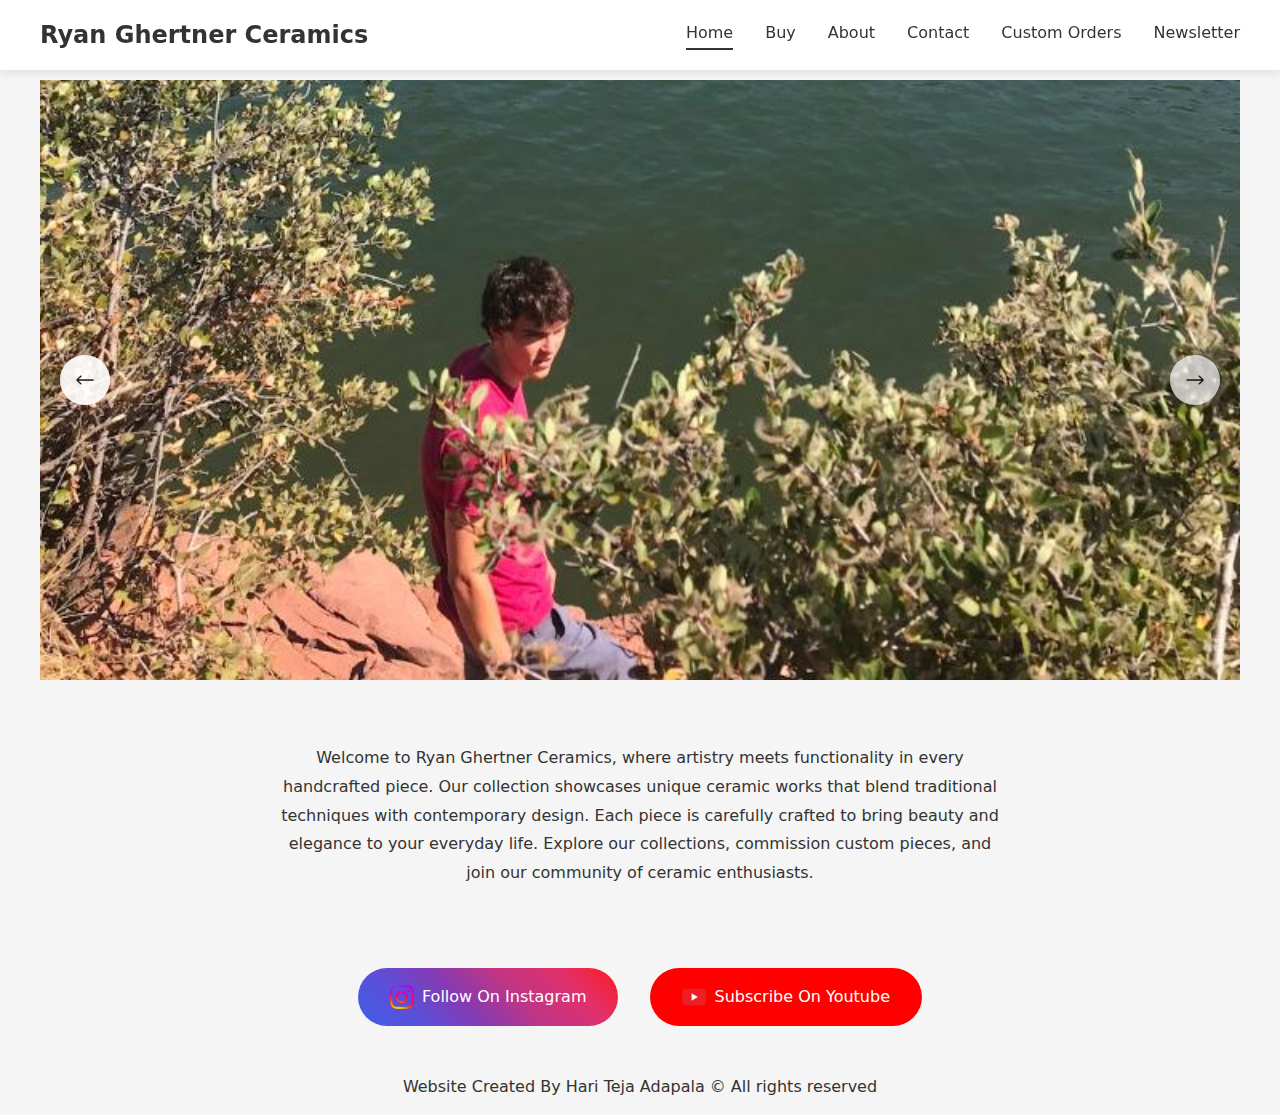
<file: index.html>
<!DOCTYPE html>
<html lang="en">
<head>
    <meta charset="UTF-8">
    <meta name="viewport" content="width=device-width, initial-scale=1.0">
    <title>Ryan Ghertner Ceramics</title>
    <link rel="icon" type="image/png" href="Bowls.jpg"> 
    <link rel="stylesheet" href="styles.css">
    <script src="https://cdnjs.cloudflare.com/ajax/libs/gsap/3.12.0/gsap.min.js"></script>
</head>
<body>
    <!-- Navigation -->
    <div class="nav-container">
        <nav>
            <a href="index.html" class="logo">Ryan Ghertner Ceramics</a>
            <div class="nav-links">
                <a href="index.html" class="active">Home</a>
                <a href="buy.html">Buy</a>
                <a href="about.html">About</a>
                <a href="contact.html">Contact</a>
                <a href="custom.html">Custom Orders</a>
                <a href="newsletter.html">Newsletter</a>
            </div>
        </nav>
    </div>

    <!-- Main Content -->
    <main>
        <!-- Image Carousel -->
        <div class="carousel-container">
            <button class="carousel-button prev">&#10094;</button>
            <div class="carousel">
                <img src="home10.jpg" alt="Ceramic Work 1" class="carousel-image active">
                <img src="home14.jpg" alt="Ceramic Work 2" class="carousel-image">
                <img src="home13.png" alt="Ceramic Work 3" class="carousel-image">
                <img src="home4.jpg" alt="Ceramic Work 4" class="carousel-image">
                <img src="home11.jpg" alt="Ceramic Work 5" class="carousel-image">
            </div>
            <button class="carousel-button prev">
                <img src="arrow_back_left_icon.png" alt="Previous" class="arrow-icon">
            </button>
            <button class="carousel-button next">
                <img src="arrow_next_right_icon.png" alt="Next" class="arrow-icon">
            </button>
        </div>

        <!-- Website Description -->
        <section class="description-section">
            <p>Welcome to Ryan Ghertner Ceramics, where artistry meets functionality in every handcrafted piece. Our collection showcases unique ceramic works that blend traditional techniques with contemporary design. Each piece is carefully crafted to bring beauty and elegance to your everyday life. Explore our collections, commission custom pieces, and join our community of ceramic enthusiasts.</p>
        </section>

        <!-- Social Media Links -->
        <div class="social-links">
            <a href="https://www.instagram.com/ryanghertner/" target="_blank" rel="noopener noreferrer" class="social-button instagram">
                <img src="instagram logo_icon.png" alt="Instagram Icon">
                Follow On Instagram
            </a>
            <a href="https://www.youtube.com/@ryanghertner" target="_blank" rel="noopener noreferrer" class="social-button youtube">
                <img src="youtube logo_icon.png" alt="YouTube Icon">
                Subscribe On Youtube
            </a>
        </div>
    </main>

    <style>
        /* Carousel Styles */
        .carousel-container {
            position: relative;
            max-width: 1200px;
            margin: 80px auto 2rem;
            height: 600px;
            overflow: hidden;
        }

        .carousel {
            width: 100%;
            height: 100%;
            position: relative;
        }

        .carousel-image {
            position: absolute;
            width: 100%;
            height: 100%;
            object-fit: cover;
            opacity: 0;
            transition: opacity 1s ease-in-out;
        }

        .carousel-image.active {
            opacity: 1;
        }

        .carousel-button {
            position: absolute;
            top: 50%;
            transform: translateY(-50%);
            background: rgba(255, 255, 255, 0.7);
            border: none;
            width: 50px;
            height: 50px;
            border-radius: 50%;
            font-size: 24px;
            cursor: pointer;
            z-index: 2;
            transition: background-color 0.3s ease;
        }

        .carousel-button:hover {
            background: rgba(255, 255, 255, 0.9);
        }

        .prev {
            left: 20px;
        }

        .next {
            right: 20px;
        }

        /* Description Section */
        .description-section {
            max-width: 800px;
            margin: 2rem auto;
            padding: 2rem;
            text-align: center;
            line-height: 1.8;
            color: #333;
        }

        /* Social Media Buttons */
        .social-links {
            display: flex;
            justify-content: center;
            gap: 2rem;
            margin: 3rem auto;
            padding: 0 1rem;
        }

        .social-button {
            display: flex;
            align-items: center;
            gap: 0.5rem;
            padding: 1rem 2rem;
            border-radius: 30px;
            text-decoration: none;
            color: white;
            font-weight: 500;
            transition: transform 0.3s ease;
        }

        .social-button:hover {
            transform: translateY(-2px);
        }

        .instagram {
            background: linear-gradient(45deg, #405DE6, #5851DB, #833AB4, #C13584, #E1306C, #FD1D1D);
        }

        .youtube {
            background: #FF0000;
        }

        .social-button img {
            width: 24px;
            height: 24px;
        }

        @media (max-width: 768px) {
            .carousel-container {
                height: 400px;
                margin: 60px auto 1rem;
            }

            .social-links {
                flex-direction: column;
                align-items: center;
            }
        }
    </style>

    <script>
        document.addEventListener('DOMContentLoaded', function() {
            const carousel = document.querySelector('.carousel');
            const images = document.querySelectorAll('.carousel-image');
            const prevButton = document.querySelector('.prev');
            const nextButton = document.querySelector('.next');
            let currentIndex = 0;
            let intervalId;

            // Function to show specific image
            function showImage(index) {
                images.forEach(img => img.classList.remove('active'));
                currentIndex = (index + images.length) % images.length;
                images[currentIndex].classList.add('active');
            }

            // Next button click
            nextButton.addEventListener('click', () => {
                showImage(currentIndex + 1);
                resetTimer();
            });

            // Previous button click
            prevButton.addEventListener('click', () => {
                showImage(currentIndex - 1);
                resetTimer();
            });

            // Auto-advance slides
            function startTimer() {
                intervalId = setInterval(() => {
                    showImage(currentIndex + 1);
                }, 5000); // Change image every 5 minutes (300000)
            }

            function resetTimer() {
                clearInterval(intervalId);
                startTimer();
            }

            // Start the carousel
            startTimer();
        });
    </script>
</body>
</html>

<!-- Footer -->
<footer>
    <p class="centered-footer">Website Created By Hari Teja Adapala &copy; All rights reserved</p>
</footer>
</body>
</html>
</file>
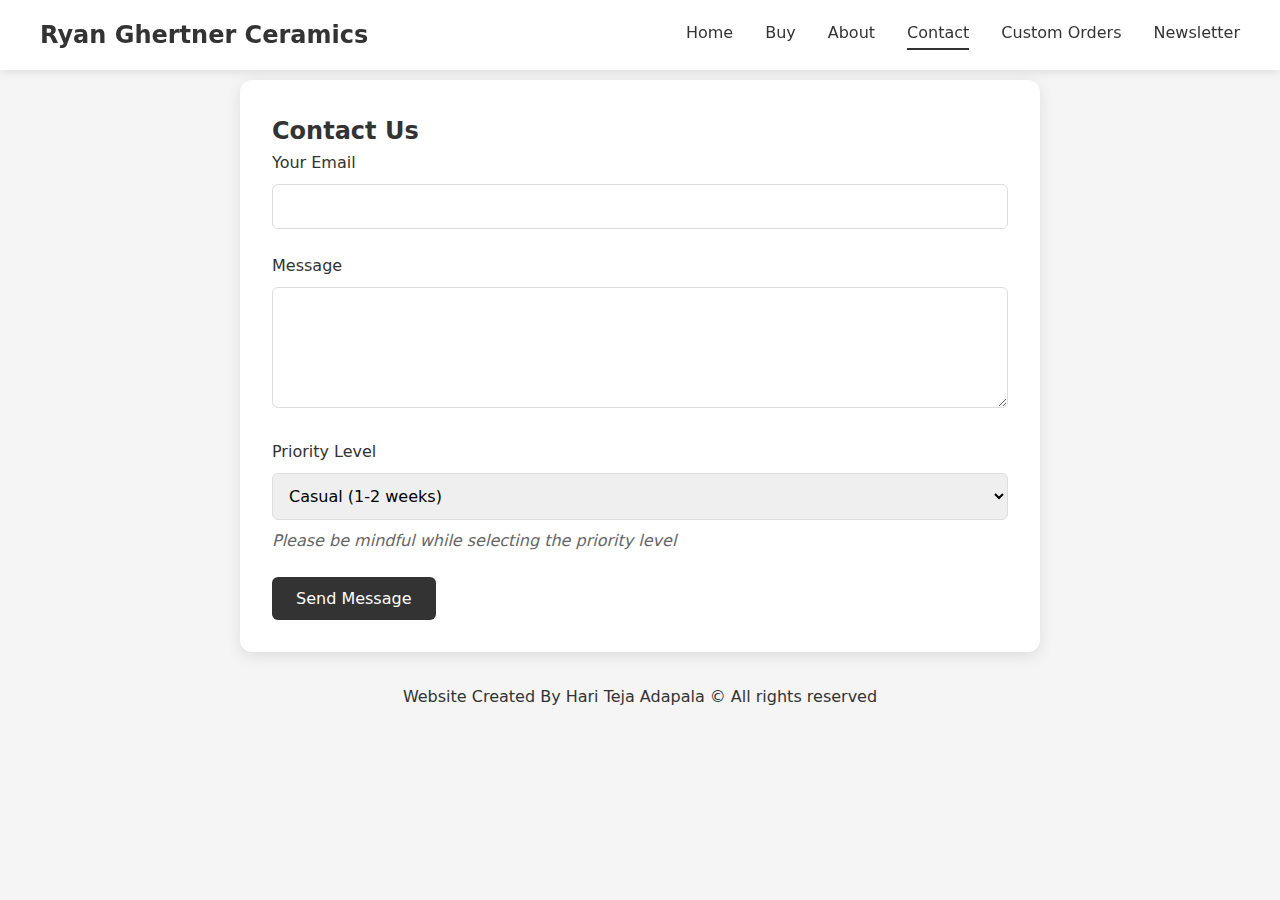
<file: contact.html>
<!DOCTYPE html>
<html lang="en">
<head>
    <meta charset="UTF-8">
    <meta name="viewport" content="width=device-width, initial-scale=1.0">
    <title>Contact - Ryan Ghertner Ceramics</title>
    <link rel="icon" type="image/png" href="Bowls.jpg"> 
    <link rel="stylesheet" href="styles.css">
</head>
<body>
    <div class="nav-container">
        <nav>
            <a href="index.html" class="logo">Ryan Ghertner Ceramics</a>
            <div class="nav-links">
                <a href="index.html">Home</a>
                <a href="buy.html">Buy</a>
                <a href="about.html">About</a>
                <a href="contact.html" class="active">Contact</a>
                <a href="custom_orders.html">Custom Orders</a>
                <a href="newsletter.html">Newsletter</a>
            </div>
        </nav>
    </div>
    <main>
        <section class="contact-section">
            <div class="form-container">
                <h2>Contact Us</h2>
                <form id="contact-form">
                    <div class="form-group">
                        <label for="email">Your Email</label>
                        <input type="email" id="email" name="email" required>
                    </div>
                    <div class="form-group">
                        <label for="message">Message</label>
                        <textarea id="message" name="message" rows="5" required></textarea>
                    </div>
                    <div class="form-group">
                        <label for="priority">Priority Level</label>
                        <select id="priority" name="priority" required>
                            <option value="casual">Casual (1-2 weeks)</option>
                            <option value="normal">Normal (1-5 days)</option>
                            <option value="urgent">Urgent (1-2 days)</option>
                        </select>
                        <p class="priority-notice">Please be mindful while selecting the priority level</p>
                    </div>
                    <button type="submit" class="submit-button">Send Message</button>
                </form>
            </div>
        </section>
    </main>

    <!-- Footer -->
   <footer>
    <p class="centered-footer">Website Created By Hari Teja Adapala &copy; All rights reserved</p>
</footer>
</body>
</html>
</file>
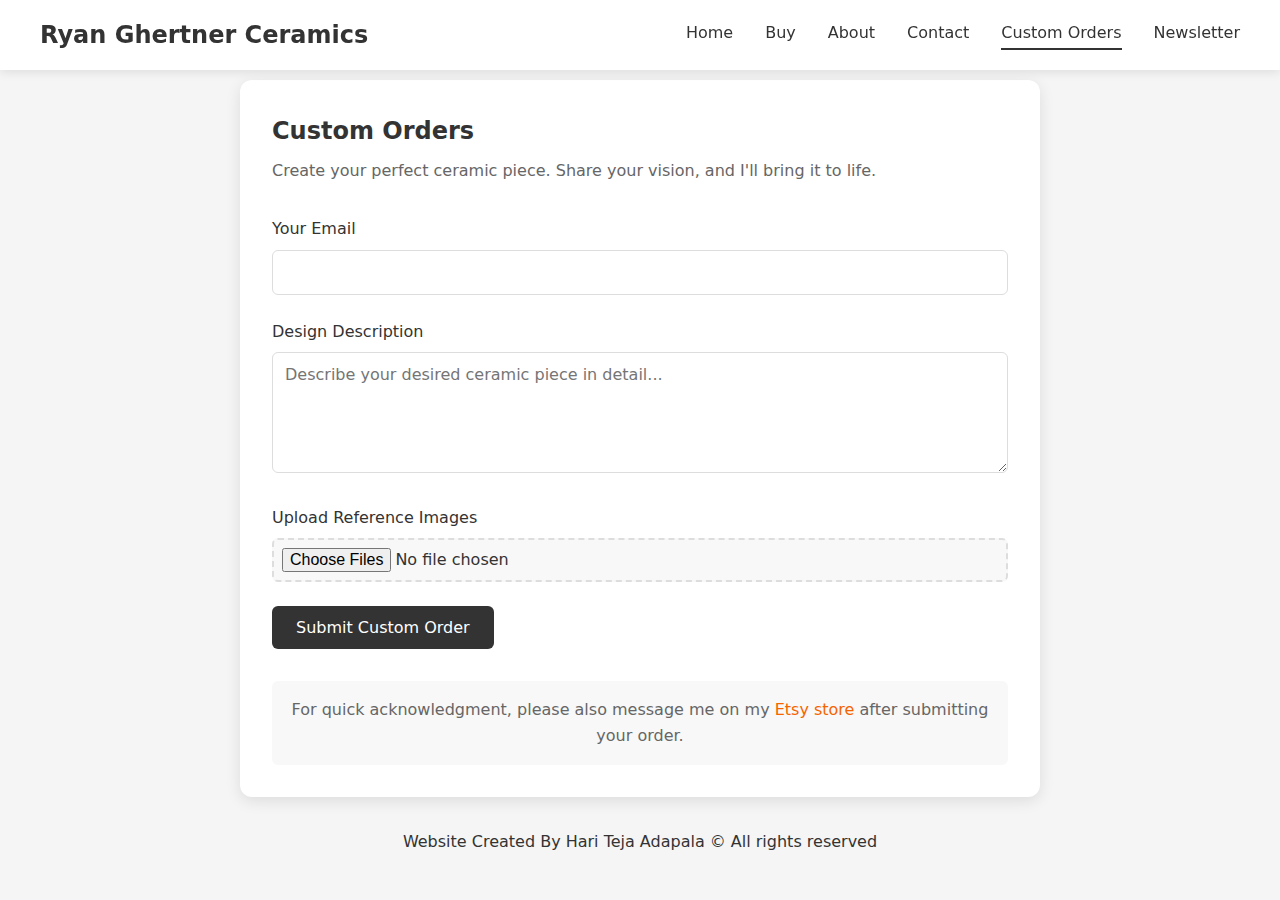
<file: custom_orders.html>
<!DOCTYPE html>
<html lang="en">
<head>
    <meta charset="UTF-8">
    <meta name="viewport" content="width=device-width, initial-scale=1.0">
    <title>Custom Orders - Ryan Ghertner Ceramics</title>
    <link rel="icon" type="image/png" href="Bowls.jpg"> 
    <link rel="stylesheet" href="styles.css">
</head>
<body>
    <div class="nav-container">
        <nav>
            <a href="index.html" class="logo">Ryan Ghertner Ceramics</a>
            <div class="nav-links">
                <a href="index.html">Home</a>
                <a href="buy.html">Buy</a>
                <a href="about.html">About</a>
                <a href="contact.html">Contact</a>
                <a href="custom_orders.html" class="active">Custom Orders</a>
                <a href="newsletter.html">Newsletter</a>
            </div>
        </nav>
    </div>
    <main>
        <section class="custom-section">
            <div class="form-container">
                <h2>Custom Orders</h2>
                <p class="custom-intro">Create your perfect ceramic piece. Share your vision, and I'll bring it to life.</p>
                <form id="custom-form" action="mailto:ryanghertner@gmail.com" method="POST" enctype="multipart/form-data">
                    <div class="form-group">
                        <label for="custom-email">Your Email</label>
                        <input type="email" id="custom-email" name="email" required>
                    </div>
                    <div class="form-group">
                        <label for="design-description">Design Description</label>
                        <textarea id="design-description" name="description" rows="5" required 
                            placeholder="Describe your desired ceramic piece in detail..."></textarea>
                    </div>
                    <div class="form-group">
                        <label for="reference-photos">Upload Reference Images</label>
                        <input type="file" id="reference-photos" name="photos" multiple accept="image/*">
                    </div>
                    <button type="submit" class="submit-button">Submit Custom Order</button>
                    <p class="etsy-notice">
                        For quick acknowledgment, please also message me on my 
                        <a href="https://www.etsy.com/shop/RyanGhertner" target="_blank" rel="noopener noreferrer" class="etsy-link">Etsy store</a>
                        after submitting your order.
                    </p>
                </form>
            </div>
        </section>
    </main>

    <!-- Footer -->
   <footer>
    <p class="centered-footer">Website Created By Hari Teja Adapala &copy; All rights reserved</p>
</footer>
</body>
</html>
</file>
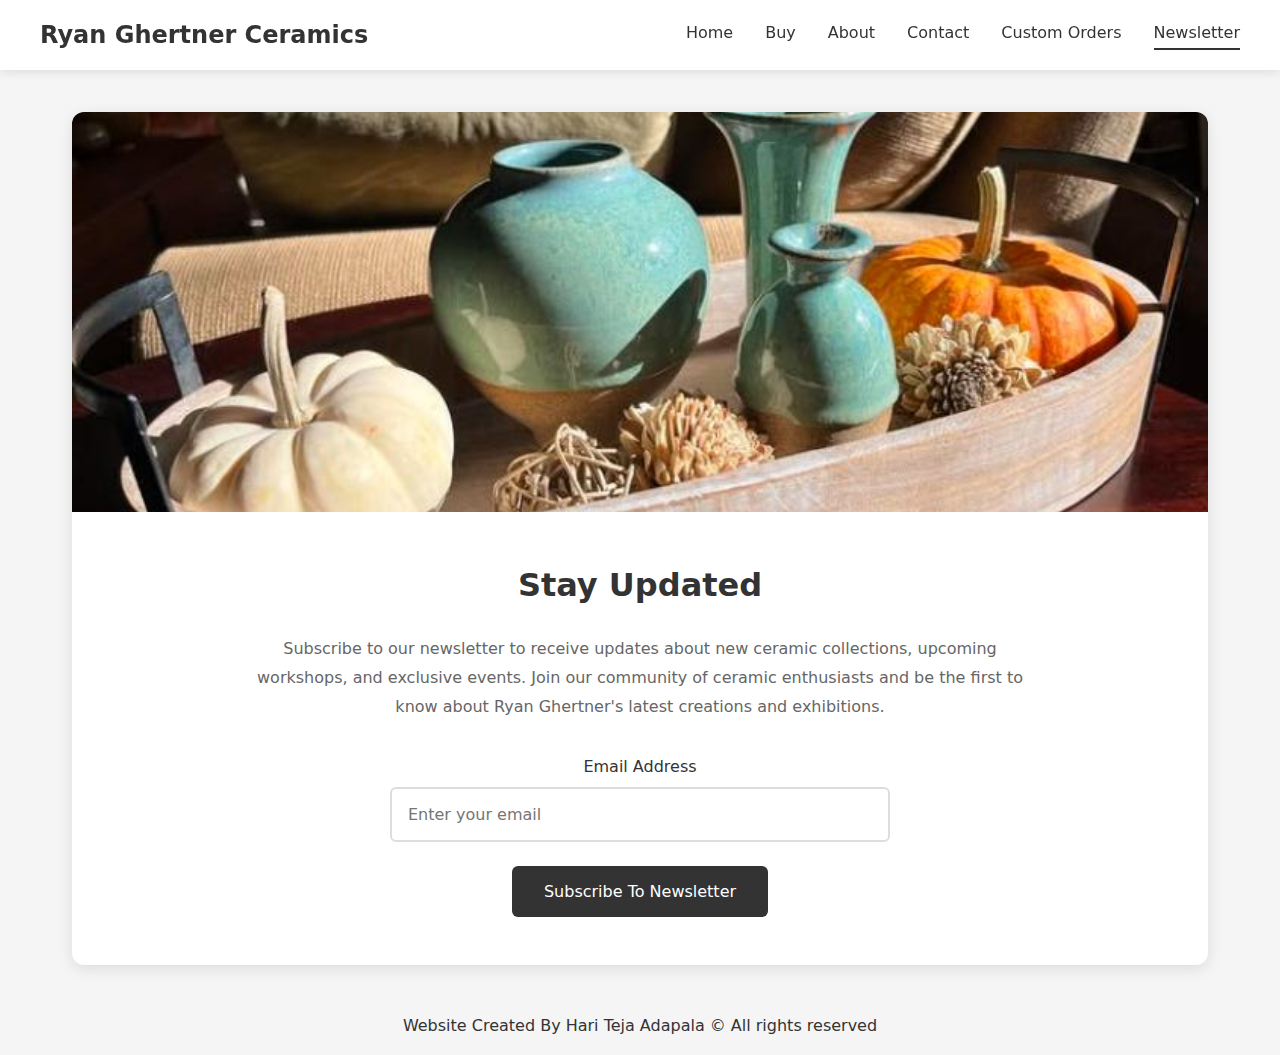
<file: newsletter.html>
<!DOCTYPE html>
<html lang="en">
<head>
    <meta charset="UTF-8">
    <meta name="viewport" content="width=device-width, initial-scale=1.0">
    <title>Newsletter - Ryan Ghertner Ceramics</title>
    <link rel="icon" type="image/png" href="Bowls.jpg"> 
    <link rel="stylesheet" href="styles.css">
    <script src="https://cdnjs.cloudflare.com/ajax/libs/gsap/3.12.0/gsap.min.js"></script>
</head>
<body>
    <!-- Navigation -->
    <div class="nav-container">
        <nav>
            <a href="index.html" class="logo">Ryan Ghertner Ceramics</a>
            <div class="nav-links">
                <a href="index.html">Home</a>
                <a href="buy.html">Buy</a>
                <a href="about.html">About</a>
                <a href="contact.html">Contact</a>
                <a href="custom_orders.html">Custom Orders</a>
                <a href="newsletter.html" class="active">Newsletter</a>
            </div>
        </nav>
    </div>

    <!-- Main Content -->
    <main>
        <section class="newsletter-section">
            <div class="newsletter-container">
                <div class="newsletter-image">
                    <img src="aboutpagepic.jpg" alt="Ceramic Workshop" class="featured-image">
                </div>
                <div class="newsletter-content">
                    <h2>Stay Updated</h2>
                    <p>Subscribe to our newsletter to receive updates about new ceramic collections, upcoming workshops, and exclusive events. Join our community of ceramic enthusiasts and be the first to know about Ryan Ghertner's latest creations and exhibitions.</p>
                    <form id="newsletter-form" class="newsletter-form">
                        <div class="form-group">
                            <label for="newsletter-email">Email Address</label>
                            <input type="email" id="newsletter-email" name="email" required 
                                   placeholder="Enter your email">
                        </div>
                        <button type="submit" class="subscribe-button">Subscribe To Newsletter</button>
                    </form>
                    <div id="subscription-message" class="subscription-message"></div>
                </div>
            </div>
        </section>
    </main>

    <script>
        document.addEventListener('DOMContentLoaded', function() {
            const newsletterForm = document.getElementById('newsletter-form');
            const messageDiv = document.getElementById('subscription-message');

            if (newsletterForm) {
                newsletterForm.addEventListener('submit', function(e) {
                    e.preventDefault();
                    
                    const email = document.getElementById('newsletter-email').value;
                    
                    // Here you would typically send this to your server
                    // For now, we'll just show a success message
                    showMessage('Thank you for subscribing to our newsletter!', 'success');
                    newsletterForm.reset();
                });
            }

            function showMessage(message, type = 'success') {
                messageDiv.textContent = message;
                messageDiv.className = `subscription-message ${type}`;
                messageDiv.style.display = 'block';
                
                setTimeout(() => {
                    messageDiv.style.opacity = '0';
                    setTimeout(() => {
                        messageDiv.style.display = 'none';
                        messageDiv.style.opacity = '1';
                    }, 500);
                }, 3000);
            }
        });
    </script>

    <style>
        /* Additional styles specific to newsletter page */
        .newsletter-section {
            padding: 2rem;
            max-width: 1200px;
            margin: 80px auto 0;
        }

        .newsletter-container {
            background: white;
            border-radius: 12px;
            overflow: hidden;
            box-shadow: 0 4px 15px rgba(0, 0, 0, 0.1);
        }

        .newsletter-image {
            width: 100%;
            height: 400px;
            overflow: hidden;
        }

        .featured-image {
            width: 100%;
            height: 100%;
            object-fit: cover;
            transition: transform 0.3s ease;
        }

        .featured-image:hover {
            transform: scale(1.05);
        }

        .newsletter-content {
            padding: 3rem 2rem;
            text-align: center;
        }

        .newsletter-content h2 {
            margin-bottom: 1.5rem;
            font-size: 2rem;
            color: #333;
        }

        .newsletter-content p {
            max-width: 800px;
            margin: 0 auto 2rem;
            color: #666;
            line-height: 1.8;
        }

        .newsletter-form {
            max-width: 500px;
            margin: 0 auto;
        }

        .newsletter-form .form-group {
            margin-bottom: 1.5rem;
        }

        .newsletter-form input[type="email"] {
            width: 100%;
            padding: 1rem;
            border: 2px solid #ddd;
            border-radius: 6px;
            font-size: 1rem;
            transition: border-color 0.3s ease;
        }

        .newsletter-form input[type="email"]:focus {
            outline: none;
            border-color: #333;
        }

        .subscribe-button {
            background: #333;
            color: white;
            padding: 1rem 2rem;
            border: none;
            border-radius: 6px;
            font-size: 1rem;
            cursor: pointer;
            transition: background-color 0.3s ease, transform 0.3s ease;
        }

        .subscribe-button:hover {
            background: #555;
            transform: translateY(-2px);
        }

        .subscription-message {
            margin-top: 1rem;
            padding: 1rem;
            border-radius: 6px;
            display: none;
            transition: opacity 0.5s ease;
        }

        .subscription-message.success {
            background: #4CAF50;
            color: white;
        }

        .subscription-message.error {
            background: #f44336;
            color: white;
        }

        /* Responsive Design */
        @media (max-width: 768px) {
            .newsletter-section {
                padding: 1rem;
            }
            
            .newsletter-image {
                height: 300px;
            }
            
            .newsletter-content {
                padding: 2rem 1rem;
            }
        }
    </style>
    <!-- Footer -->
   <footer>
    <p class="centered-footer">Website Created By Hari Teja Adapala &copy; All rights reserved</p>
</footer>
</body>
</html>
</file>
<file: styles.css>
/* General Reset */
* {
    margin: 0;
    padding: 0;
    box-sizing: border-box;
    font-family: system-ui, -apple-system, sans-serif;
}

body {
    background-color: #f5f5f5;
    color: #333;
    line-height: 1.6;
}

/* Navigation */
.nav-container {
    background: rgba(255, 255, 255, 0.95);
    -webkit-backdrop-filter: blur(10px);
    backdrop-filter: blur(10px);
    @supports not (backdrop-filter: blur(10px)) {
        background: rgba(255, 255, 255, 0.98);
    }
    position: fixed;
    width: 100%;
    top: 0;
    z-index: 1000;
    padding: 1rem;
    box-shadow: 0 2px 10px rgba(0, 0, 0, 0.1);
}

nav {
    max-width: 1200px;
    margin: 0 auto;
    display: flex;
    justify-content: space-between;
    align-items: center;
}

.logo {
    font-size: 1.5rem;
    font-weight: bold;
    color: #333;
    text-decoration: none;
    transition: color 0.3s ease;
}

.nav-links {
    display: flex;
    gap: 2rem;
}

.nav-links a {
    color: #333;
    text-decoration: none;
    padding-bottom: 0.25rem;
    transition: all 0.3s ease;
    position: relative;
}

.nav-links a::after {
    content: '';
    position: absolute;
    width: 0;
    height: 2px;
    bottom: 0;
    left: 0;
    background-color: #333;
    transition: width 0.3s ease;
}

.nav-links a:hover::after,
.nav-links a.active::after {
    width: 100%;
}

/* Main Content */
section {
    margin-top: 80px;
}

/* Home Page */
.social-links {
    display: flex;
    justify-content: center;
    padding: 2rem 0;
}

.instagram-link {
    display: flex;
    align-items: center;
    gap: 0.5rem;
    padding: 0.75rem 1.5rem;
    background: white;
    border-radius: 30px;
    color: #333;
    text-decoration: none;
    font-weight: 500;
    transition: transform 0.3s ease, box-shadow 0.3s ease;
    box-shadow: 0 2px 10px rgba(0, 0, 0, 0.1);
}

.instagram-link:hover {
    transform: translateY(-2px);
    box-shadow: 0 4px 15px rgba(0, 0, 0, 0.15);
}

.home-grid {
    display: grid;
    grid-template-columns: repeat(auto-fit, minmax(300px, 1fr));
    gap: 2rem;
    padding: 2rem;
    max-width: 1200px;
    margin: 0 auto;
}

.ceramic-card {
    background: white;
    border-radius: 12px;
    overflow: hidden;
    box-shadow: 0 4px 15px rgba(0, 0, 0, 0.1);
    transition: transform 0.3s ease;
}

.ceramic-card:hover {
    transform: translateY(-5px);
}

.ceramic-card img {
    width: 100%;
    height: 300px;
    object-fit: cover;
}

.ceramic-info {
    padding: 1.5rem;
}

/* Buy Page */
.buy-container {
    position: relative;
    height: calc(100vh - 80px);
    width: 100%;
    overflow: hidden;
}

.background-video {
    position: absolute;
    top: 0;
    left: 0;
    width: 100%;
    height: 100%;
    object-fit: cover;
}

.video-overlay {
    position: absolute;
    top: 0;
    left: 0;
    width: 100%;
    height: 100%;
    background: rgba(255, 255, 255, 0.2);
    -webkit-backdrop-filter: blur(10px);
    backdrop-filter: blur(10px);
    @supports not (backdrop-filter: blur(10px)) {
        background: rgba(255, 255, 255, 0.4);
    }
}

.buy-content {
    position: relative;
    z-index: 2;
    height: 100%;
    display: flex;
    flex-direction: column;
    justify-content: center;
    align-items: center;
    text-align: center;
    padding: 2rem;
}

.etsy-button {
    margin-top: 2rem;
    padding: 1rem 2.5rem;
    font-size: 1.2rem;
    color: white;
    background: #F56400;
    border: none;
    border-radius: 30px;
    cursor: pointer;
    text-decoration: none;
    transition: transform 0.3s ease, box-shadow 0.3s ease;
    box-shadow: 0 4px 15px rgba(245, 100, 0, 0.2);
}

.etsy-button:hover {
    transform: translateY(-2px);
    box-shadow: 0 6px 20px rgba(245, 100, 0, 0.3);
}

/* About Page */
.about-container {
    max-width: 1200px;
    margin: 0 auto;
    padding: 2rem;
}

.about-video {
    width: 100%;
    border-radius: 12px;
    margin-bottom: 2rem;
    box-shadow: 0 4px 15px rgba(0, 0, 0, 0.1);
}

.about-content {
    display: grid;
    grid-template-columns: repeat(2, 1fr);
    gap: 3rem;
}

.about-text {
    padding: 2rem;
    background: white;
    border-radius: 12px;
    box-shadow: 0 4px 15px rgba(0, 0, 0, 0.1);
}

.about-content img {
    width: 100%;
    border-radius: 12px;
    box-shadow: 0 4px 15px rgba(0, 0, 0, 0.1);
}

/* Forms (Contact & Custom Orders) */
.form-container {
    max-width: 800px;
    margin: 2rem auto;
    padding: 2rem;
    background: white;
    border-radius: 12px;
    box-shadow: 0 4px 15px rgba(0, 0, 0, 0.1);
}

.form-group {
    margin-bottom: 1.5rem;
}

label {
    display: block;
    margin-bottom: 0.5rem;
    font-weight: 500;
}

input, textarea, select {
    width: 100%;
    padding: 0.75rem;
    border: 1px solid #ddd;
    border-radius: 6px;
    font-size: 1rem;
    transition: border-color 0.3s ease;
}

input:focus, textarea:focus, select:focus {
    outline: none;
    border-color: #333;
}

button {
    background: #333;
    color: white;
    border: none;
    padding: 0.75rem 1.5rem;
    border-radius: 6px;
    cursor: pointer;
    font-size: 1rem;
    transition: background-color 0.3s ease;
}

button:hover {
    background: #555;
}

.priority-notice {
    margin-top: 0.5rem;
    color: #666;
    font-style: italic;
}

.custom-intro {
    margin-bottom: 2rem;
    text-align: center;
    color: #666;
}

.etsy-notice {
    margin-top: 2rem;
    text-align: center;
    color: #666;
    padding: 1rem;
    background: #f8f8f8;
    border-radius: 6px;
}

.etsy-notice a {
    color: #F56400;
    text-decoration: none;
}

.etsy-notice a:hover {
    text-decoration: underline;
}

/* Hidden Section Class */
.hidden {
    display: none;
}

/* File Upload Styling */
input[type="file"] {
    padding: 0.5rem;
    border: 2px dashed #ddd;
    background: #f8f8f8;
    cursor: pointer;
}

input[type="file"]:hover {
    border-color: #333;
}

/* Responsive Design */
@media (max-width: 768px) {
    .nav-links {
        gap: 1rem;
    }

    .about-content {
        grid-template-columns: 1fr;
    }

    .form-container {
        margin: 1rem;
        padding: 1.5rem;
    }

    .ceramic-card {
        margin: 1rem;
    }
}

@media (max-width: 480px) {
    .nav-container {
        padding: 0.5rem;
    }

    .logo {
        font-size: 1.2rem;
    }

    .nav-links {
        gap: 0.5rem;
        font-size: 0.9rem;
    }

    .etsy-button {
        padding: 0.75rem 1.5rem;
        font-size: 1rem;
    }
}

/* Center footer text */
.centered-footer {
    text-align: center;
    margin: 1rem 0;
}

/* Adjust spacing below headings for the custom_orders page */
.custom-section h2 + .custom-intro {
    margin-top: 0.5rem;
    text-align: left;
}

/* Carousel Button Styles */
.carousel-button {
    position: absolute;
    top: 50%;
    transform: translateY(-50%);
    background: rgba(255, 255, 255, 0.8);
    border: none;
    width: 50px;
    height: 50px;
    border-radius: 50%;
    cursor: pointer;
    z-index: 2;
    transition: all 0.3s ease;
    display: flex;
    align-items: center;
    justify-content: center;
}

.arrow-icon {
    width: 20px;
    height: 20px;
    display: block;
    margin: 0;
    padding: 0;
}

/* Position the buttons on left and right */
.prev {
    left: 20px;
}

.next {
    right: 20px;
}

/* Hover effect */
.carousel-button:hover {
    background: rgba(255, 255, 255, 0.9);
    transform: translateY(-50%) scale(1.1);
}
</file>
